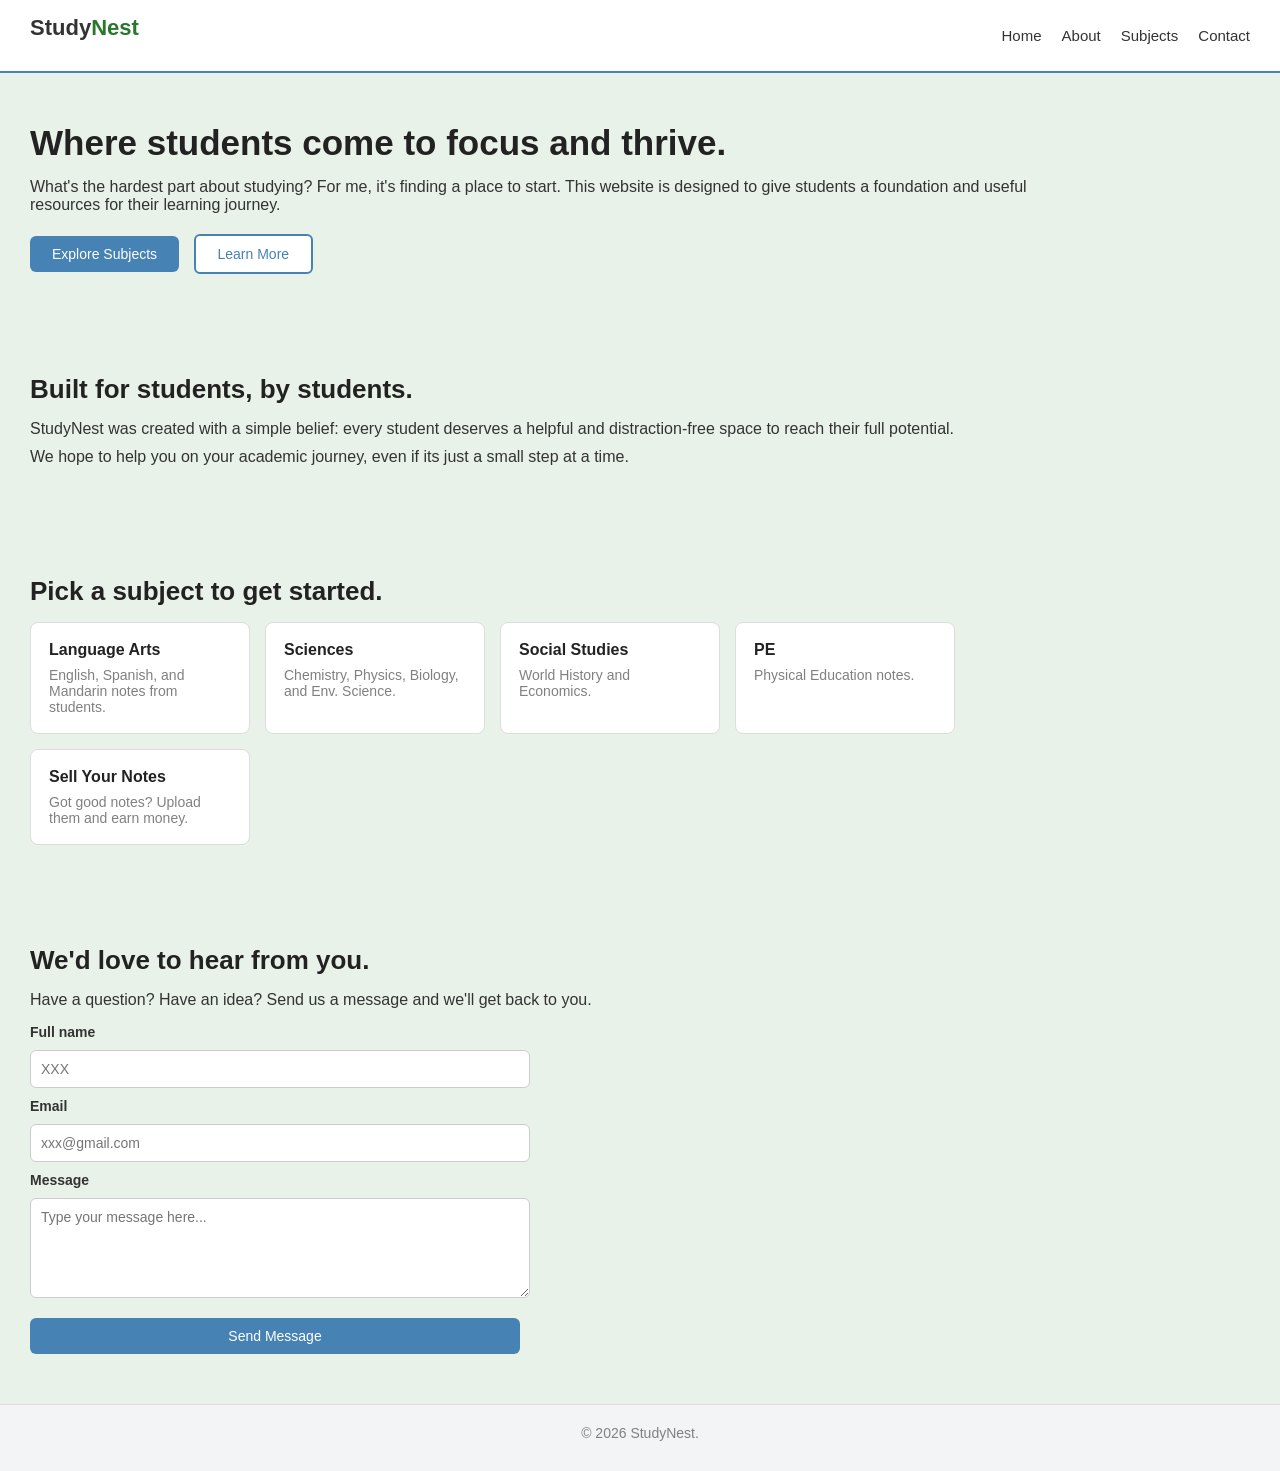
<file: index.html>
<!DOCTYPE html>
<html lang="en">
<head>
  <meta charset="UTF-8" />
  <meta name="viewport" content="width=device-width, initial-scale=1.0"/>
  <title>StudyNest</title>
  <link rel="stylesheet" href="style.css" />
</head>
<body>

  <div class="navbar">
    <h2 class="site-logo">Study<span>Nest</span></h2>
    <div class="nav-links">
      <a href="#home">Home</a>
      <a href="#about">About</a>
      <a href="#subjects">Subjects</a>
      <a href="#contact">Contact</a>
    </div>
  </div>

  <div class="section" id="home">
    <h1>Where students come to focus and thrive.</h1>
    <p>What's the hardest part about studying? For me, it's finding a place to start. This website is designed to give students a foundation and useful resources for their learning journey.</p>
    <a href="#subjects" class="btn">Explore Subjects</a>
    <a href="#about" class="btn btn-outline">Learn More</a>
  </div>

  <div class="section" id="about">
    <h2>Built for students, by students.</h2>
    <p>StudyNest was created with a simple belief: every student deserves a helpful and distraction-free space to reach their full potential.</p>
    <p>We hope to help you on your academic journey, even if its just a small step at a time.</p>
  </div>

  <div class="section" id="subjects">
    <h2>Pick a subject to get started.</h2>
    <div class="cards-row">
      <div class="card" onclick="window.location.href='language-arts.html'">
        <h3>Language Arts</h3>
        <p>English, Spanish, and Mandarin notes from students.</p>
      </div>
      <div class="card" onclick="window.location.href='sciences.html'">
        <h3>Sciences</h3>
        <p>Chemistry, Physics, Biology, and Env. Science.</p>
      </div>
      <div class="card" onclick="window.location.href='social-studies.html'">
        <h3>Social Studies</h3>
        <p>World History and Economics.</p>
      </div>
      <div class="card" onclick="window.location.href='pe.html'">
        <h3>PE</h3>
        <p>Physical Education notes.</p>
      </div>
      <div class="card" onclick="window.location.href='seller.html'">
        <h3>Sell Your Notes</h3>
        <p>Got good notes? Upload them and earn money.</p>
      </div>
    </div>
  </div>

  <div class="section" id="contact">
    <h2>We'd love to hear from you.</h2>
    <p>Have a question? Have an idea? Send us a message and we'll get back to you.</p>
    <div class="form-box">
      <label>Full name</label>
      <input placeholder="XXX" />
      <label>Email</label>
      <input placeholder="xxx@gmail.com" />
      <label>Message</label>
      <textarea placeholder="Type your message here..."></textarea>
      <button class="btn">Send Message</button>
    </div>
  </div>

  <div class="footer">
    <p>&copy; 2026 StudyNest.</p>
  </div>

</body>
</html>
</file>
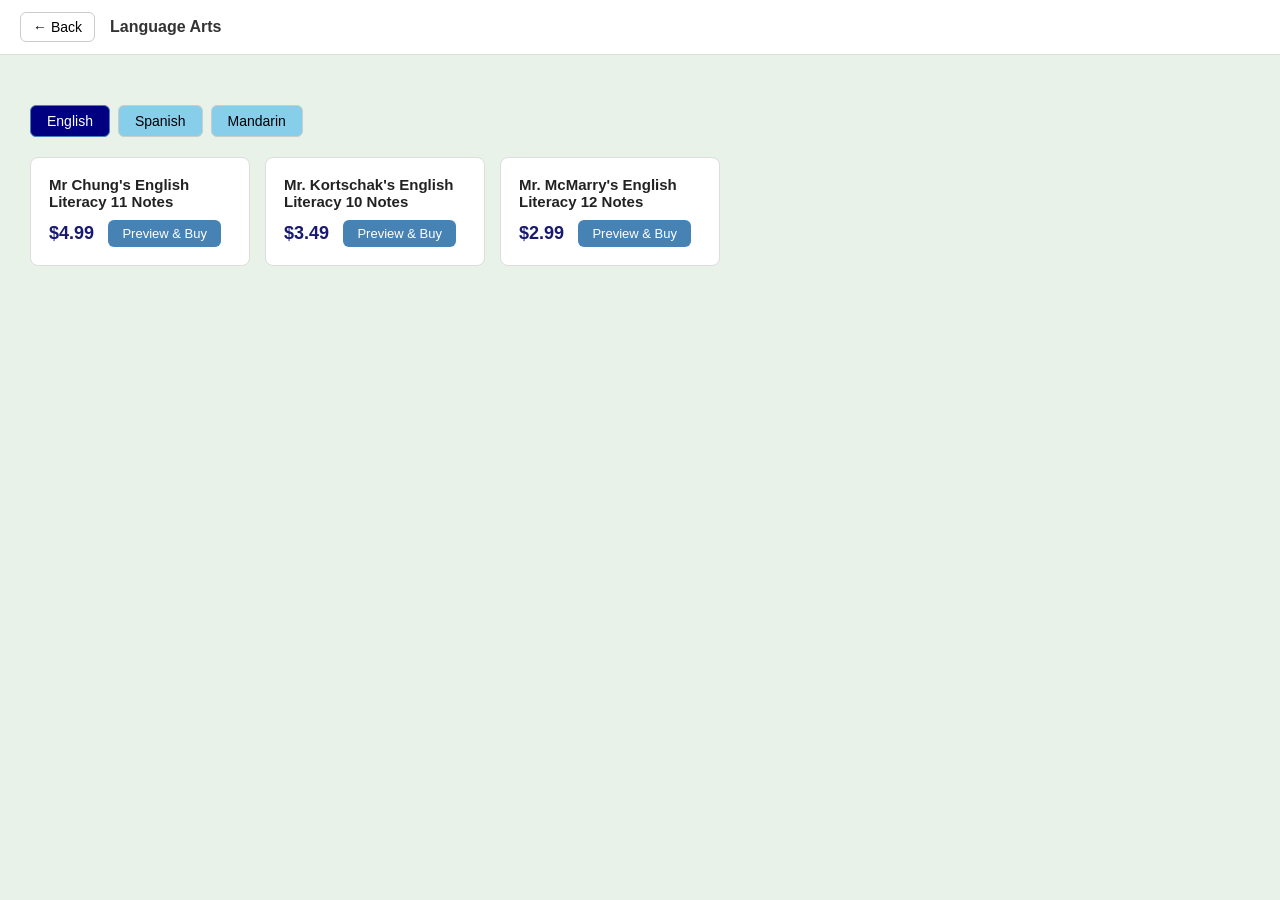
<file: Language-arts.html>
<!DOCTYPE html>
<html lang="en">
<head>
  <meta charset="UTF-8" />
  <meta name="viewport" content="width=device-width, initial-scale=1.0"/>
  <title>StudyNest - Language Arts</title>
  <link rel="stylesheet" href="style.css" />
</head>
<body>
 
  <div class="top-bar">
    <button onclick="window.location.href='index.html'">&larr; Back</button>
    <span>Language Arts</span>
  </div>
 
  <div class="section">
    <div class="tab-row">
      <button class="tab active" onclick="showTab(this, 'la-english')">English</button>
      <button class="tab" onclick="showTab(this, 'la-spanish')">Spanish</button>
      <button class="tab" onclick="showTab(this, 'la-mandarin')">Mandarin</button>
    </div>
 
    <div id="la-english" class="tab-content active">
      <div class="cards-row">
        <div class="card" >
          <h4>Mr Chung&#39;s English Literacy 11 Notes</h4>
          <div class="card-bottom"><span class="price">$4.99</span><button class="btn small-btn">Preview & Buy</button></div>
        </div>
        <div class="card" >
          <h4>Mr. Kortschak&#39;s English Literacy 10 Notes</h4>
          <div class="card-bottom"><span class="price">$3.49</span><button class="btn small-btn">Preview & Buy</button></div>
        </div>
        <div class="card" >
          <h4>Mr. McMarry&#39;s English Literacy 12 Notes</h4>
          <div class="card-bottom"><span class="price">$2.99</span><button class="btn small-btn">Preview & Buy</button></div>
        </div>
      </div>
    </div>
 
    <div id="la-spanish" class="tab-content">
      <div class="cards-row">
        <div class="card" >
          <h4>Ms. S&#39;s Spanish Notes</h4>
          <div class="card-bottom"><span class="price">$3.99</span><button class="btn small-btn">Preview & Buy</button></div>
        </div>
      </div>
    </div>
 
    <div id="la-mandarin" class="tab-content">
      <div class="cards-row">
        <div class="card" >
          <h4>Ms. Chu&#39;s IB 8 and 9 Mandarin Notes</h4>
          <div class="card-bottom"><span class="price">$4.49</span><button class="btn small-btn">Preview & Buy</button></div>
        </div>
      </div>
    </div>
  </div>

  <script>
    function showTab(btn, id) {
      var parent = btn.parentElement.parentElement;
      parent.querySelectorAll('.tab').forEach(function(t) { t.classList.remove('active'); });
      parent.querySelectorAll('.tab-content').forEach(function(c) { c.classList.remove('active'); });
      btn.classList.add('active');
      document.getElementById(id).classList.add('active');
    }
  </script>
 
</body>
</html>
</file>
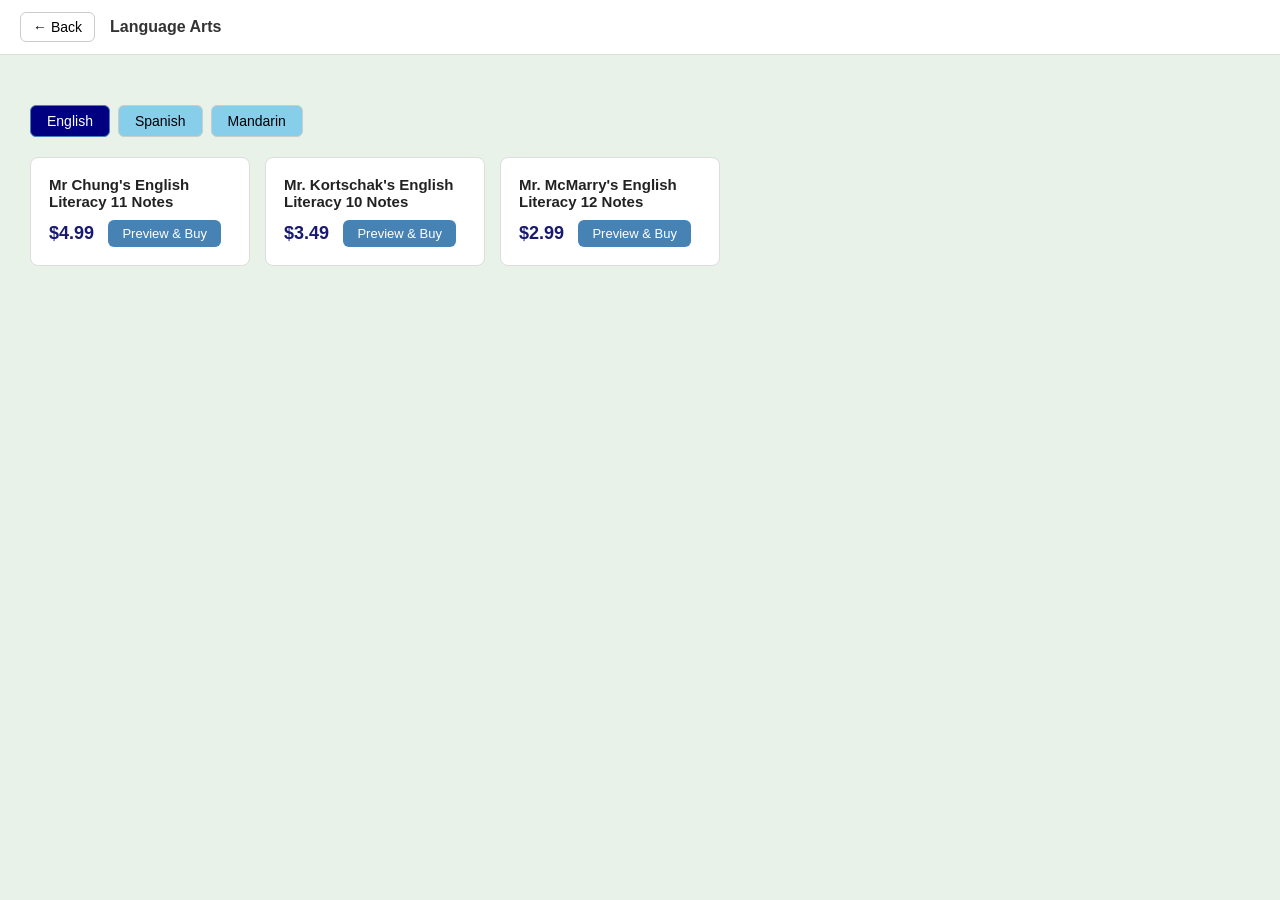
<file: language-arts.html>
<!DOCTYPE html>
<html lang="en">
<head>
  <meta charset="UTF-8" />
  <meta name="viewport" content="width=device-width, initial-scale=1.0"/>
  <title>StudyNest - Language Arts</title>
  <link rel="stylesheet" href="style.css" />
</head>
<body>
 
  <div class="top-bar">
    <button onclick="window.location.href='index.html'">&larr; Back</button>
    <span>Language Arts</span>
  </div>
 
  <div class="section">
    <div class="tab-row">
      <button class="tab active" onclick="showTab(this, 'la-english')">English</button>
      <button class="tab" onclick="showTab(this, 'la-spanish')">Spanish</button>
      <button class="tab" onclick="showTab(this, 'la-mandarin')">Mandarin</button>
    </div>
 
    <div id="la-english" class="tab-content active">
      <div class="cards-row">
        <div class="card" >
          <h4>Mr Chung&#39;s English Literacy 11 Notes</h4>
          <div class="card-bottom"><span class="price">$4.99</span><button class="btn small-btn">Preview & Buy</button></div>
        </div>
        <div class="card" >
          <h4>Mr. Kortschak&#39;s English Literacy 10 Notes</h4>
          <div class="card-bottom"><span class="price">$3.49</span><button class="btn small-btn">Preview & Buy</button></div>
        </div>
        <div class="card" >
          <h4>Mr. McMarry&#39;s English Literacy 12 Notes</h4>
          <div class="card-bottom"><span class="price">$2.99</span><button class="btn small-btn">Preview & Buy</button></div>
        </div>
      </div>
    </div>
 
    <div id="la-spanish" class="tab-content">
      <div class="cards-row">
        <div class="card" >
          <h4>Ms. S&#39;s Spanish Notes</h4>
          <div class="card-bottom"><span class="price">$3.99</span><button class="btn small-btn">Preview & Buy</button></div>
        </div>
      </div>
    </div>
 
    <div id="la-mandarin" class="tab-content">
      <div class="cards-row">
        <div class="card" >
          <h4>Ms. Chu&#39;s IB 8 and 9 Mandarin Notes</h4>
          <div class="card-bottom"><span class="price">$4.49</span><button class="btn small-btn">Preview & Buy</button></div>
        </div>
      </div>
    </div>
  </div>

  <script>
    function showTab(btn, id) {
      var parent = btn.parentElement.parentElement;
      parent.querySelectorAll('.tab').forEach(function(t) { t.classList.remove('active'); });
      parent.querySelectorAll('.tab-content').forEach(function(c) { c.classList.remove('active'); });
      btn.classList.add('active');
      document.getElementById(id).classList.add('active');
    }
  </script>
 
</body>
</html>
</file>
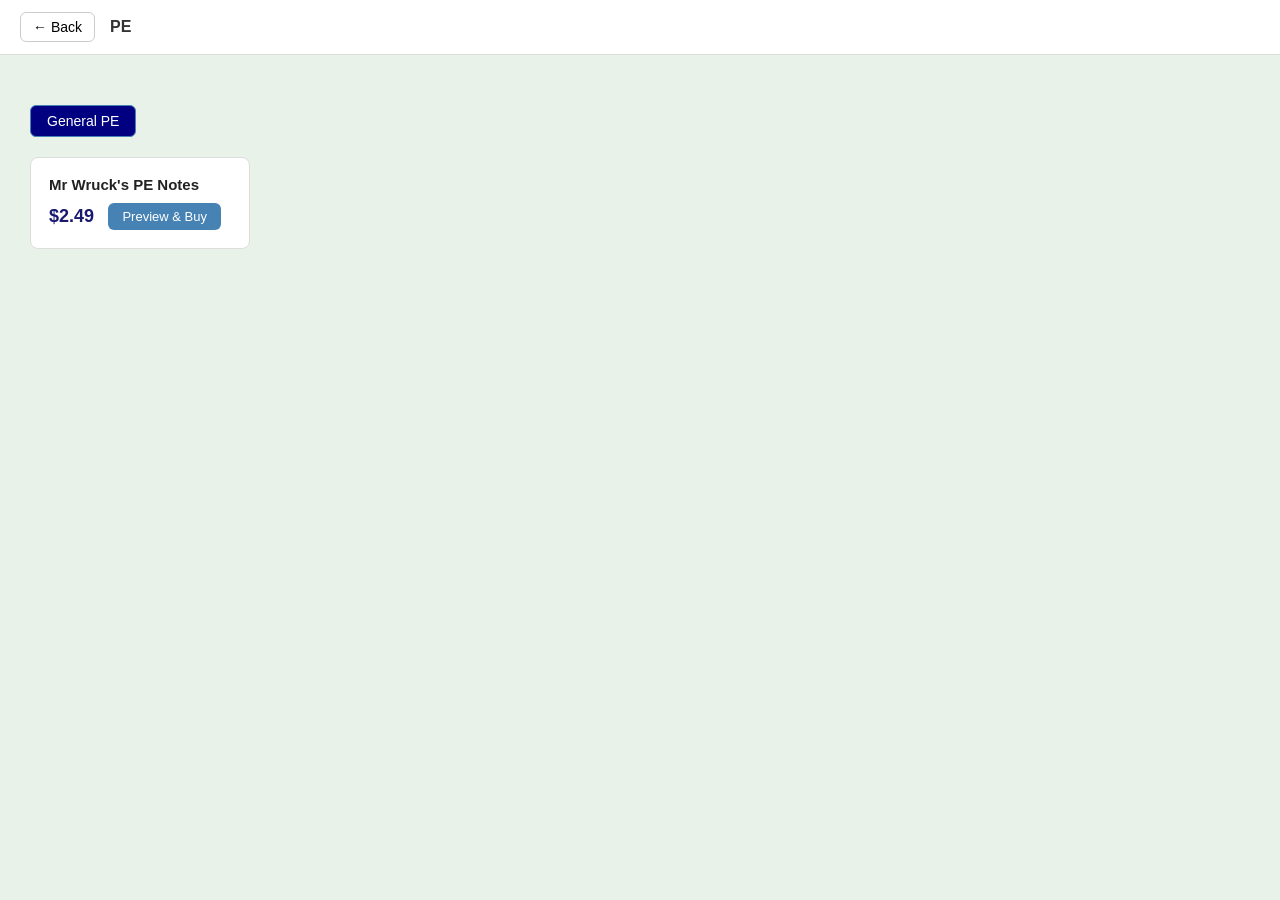
<file: Pe.html>
<!DOCTYPE html>
<html lang="en">
<head>
  <meta charset="UTF-8" />
  <meta name="viewport" content="width=device-width, initial-scale=1.0"/>
  <title>StudyNest - PE</title>
  <link rel="stylesheet" href="style.css" />
</head>
<body>
 
  <div class="top-bar">
    <button onclick="window.location.href='index.html'">&larr; Back</button>
    <span>PE</span>
  </div>
 
  <div class="section">
    <div class="tab-row">
      <button class="tab active" onclick="showTab(this, 'pe-general')">General PE</button>
    </div>
 
    <div id="pe-general" class="tab-content active">
      <div class="cards-row">
        <div class="card">
          <h4>Mr Wruck&#39;s PE Notes</h4>
          <div class="card-bottom"><span class="price">$2.49</span><button class="btn small-btn">Preview & Buy</button></div>
        </div>
      </div>
    </div>
  </div>
 
  <script>
    function showTab(btn, id) {
      var parent = btn.parentElement.parentElement;
      parent.querySelectorAll('.tab').forEach(function(t) { t.classList.remove('active'); });
      parent.querySelectorAll('.tab-content').forEach(function(c) { c.classList.remove('active'); });
      btn.classList.add('active');
      document.getElementById(id).classList.add('active');
    }
  </script>
 
</body>
</html>
</file>
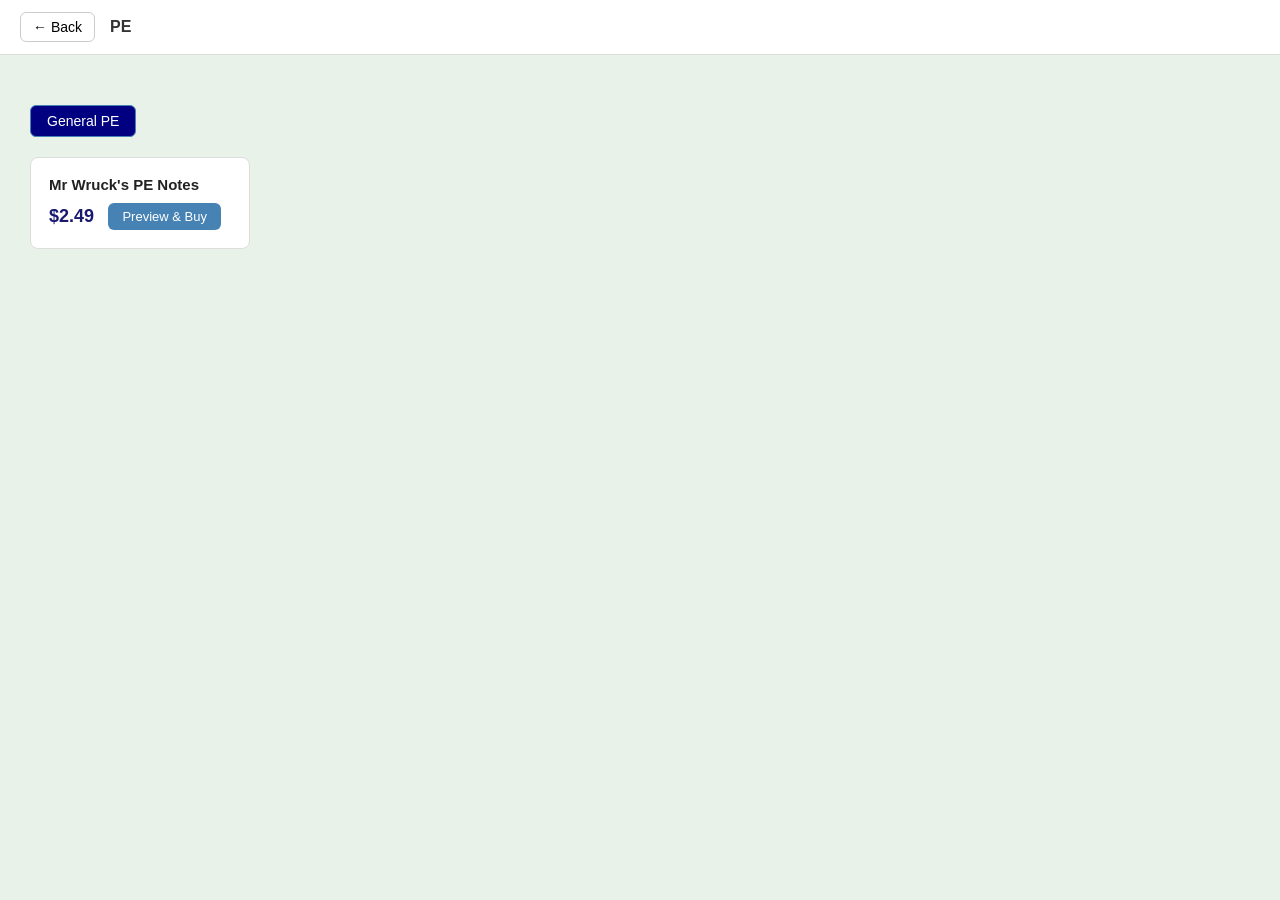
<file: pe.html>
<!DOCTYPE html>
<html lang="en">
<head>
  <meta charset="UTF-8" />
  <meta name="viewport" content="width=device-width, initial-scale=1.0"/>
  <title>StudyNest - PE</title>
  <link rel="stylesheet" href="style.css" />
</head>
<body>
 
  <div class="top-bar">
    <button onclick="window.location.href='index.html'">&larr; Back</button>
    <span>PE</span>
  </div>
 
  <div class="section">
    <div class="tab-row">
      <button class="tab active" onclick="showTab(this, 'pe-general')">General PE</button>
    </div>
 
    <div id="pe-general" class="tab-content active">
      <div class="cards-row">
        <div class="card">
          <h4>Mr Wruck&#39;s PE Notes</h4>
          <div class="card-bottom"><span class="price">$2.49</span><button class="btn small-btn">Preview & Buy</button></div>
        </div>
      </div>
    </div>
  </div>
 
  <script>
    function showTab(btn, id) {
      var parent = btn.parentElement.parentElement;
      parent.querySelectorAll('.tab').forEach(function(t) { t.classList.remove('active'); });
      parent.querySelectorAll('.tab-content').forEach(function(c) { c.classList.remove('active'); });
      btn.classList.add('active');
      document.getElementById(id).classList.add('active');
    }
  </script>
 
</body>
</html>
</file>
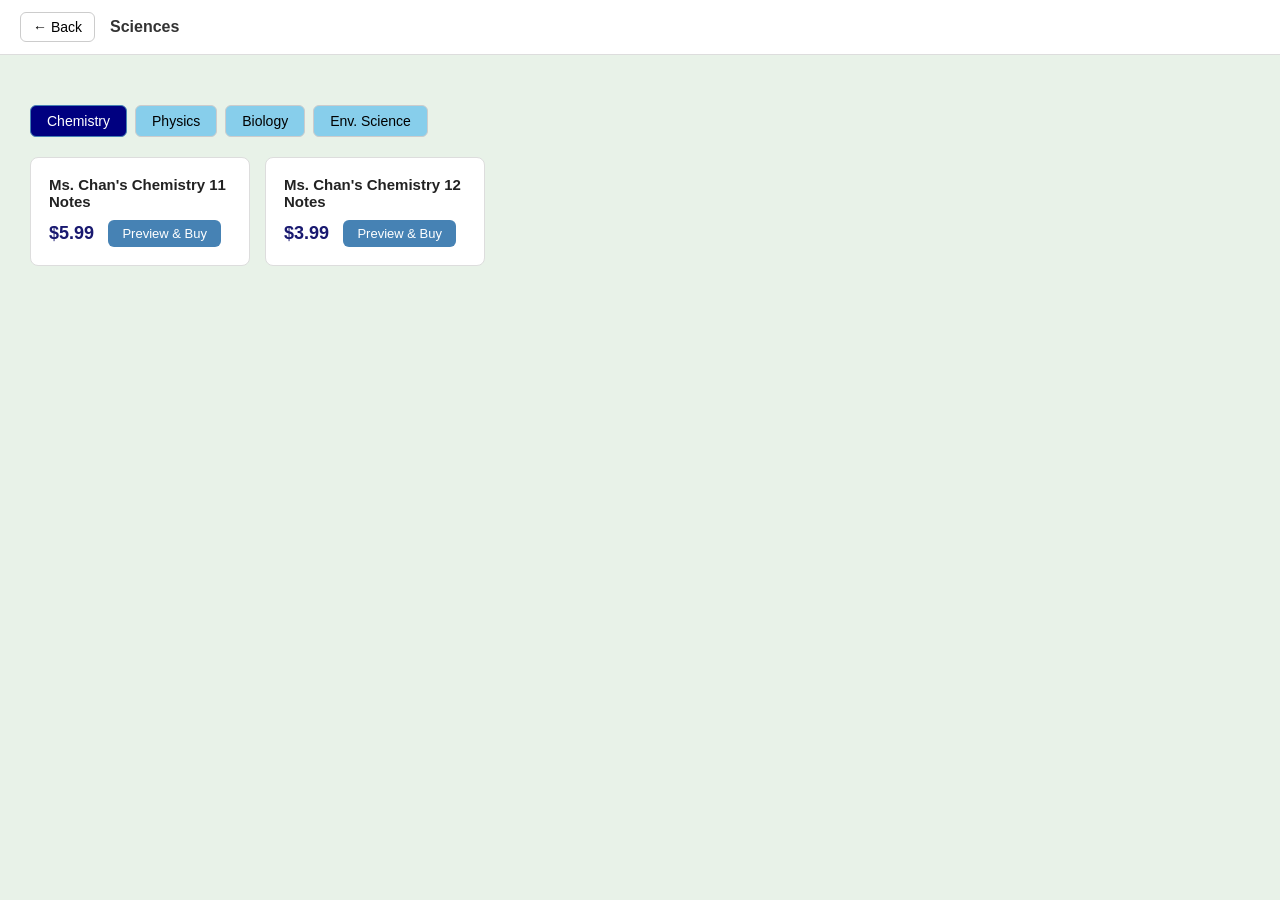
<file: sciences.html>
<!DOCTYPE html>
<html lang="en">
<head>
  <meta charset="UTF-8" />
  <meta name="viewport" content="width=device-width, initial-scale=1.0"/>
  <title>StudyNest - Sciences</title>
  <link rel="stylesheet" href="style.css" />
</head>
<body>
 
  <div class="top-bar">
    <button onclick="window.location.href='index.html'">&larr; Back</button>
    <span>Sciences</span>
  </div>
 
  <div class="section">
    <div class="tab-row">
      <button class="tab active" onclick="showTab(this, 'sci-chem')">Chemistry</button>
      <button class="tab" onclick="showTab(this, 'sci-phys')">Physics</button>
      <button class="tab" onclick="showTab(this, 'sci-bio')">Biology</button>
      <button class="tab" onclick="showTab(this, 'sci-env')">Env. Science</button>
    </div>
 
    <div id="sci-chem" class="tab-content active">
      <div class="cards-row">
        <div class="card">
          <h4>Ms. Chan&#39;s Chemistry 11 Notes</h4>
          <div class="card-bottom"><span class="price">$5.99</span><button class="btn small-btn">Preview & Buy</button></div>
        </div>
        <div class="card">
          <h4>Ms. Chan&#39;s Chemistry 12 Notes</h4>
          <div class="card-bottom"><span class="price">$3.99</span><button class="btn small-btn">Preview & Buy</button></div>
        </div>
      </div>
    </div>
 
    <div id="sci-phys" class="tab-content">
      <div class="cards-row">
        <div class="card">
          <h4>Mr Sheldon&#39;s Physics 12 Notes</h4>
          <div class="card-bottom"><span class="price">$4.49</span><button class="btn small-btn">Preview & Buy</button></div>
        </div>
      </div>
    </div>
 
    <div id="sci-bio" class="tab-content">
      <div class="cards-row">
        <div class="card">
          <h4>Mr Ing&#39;s Biology 11 Notes</h4>
          <div class="card-bottom"><span class="price">$4.99</span><button class="btn small-btn">Preview & Buy</button></div>
        </div>
      </div>
    </div>
 
    <div id="sci-env" class="tab-content">
      <div class="cards-row">
        <div class="card">
          <h4>Mr. Ing&#39;s Environmental Science 12 Notes</h4>
          <div class="card-bottom"><span class="price">$3.49</span><button class="btn small-btn">Preview & Buy</button></div>
        </div>
      </div>
    </div>
  </div>
 
  <script>
    function showTab(btn, id) {
      var parent = btn.parentElement.parentElement;
      parent.querySelectorAll('.tab').forEach(function(t) { t.classList.remove('active'); });
      parent.querySelectorAll('.tab-content').forEach(function(c) { c.classList.remove('active'); });
      btn.classList.add('active');
      document.getElementById(id).classList.add('active');
    }
  </script>
 
</body>
</html>
</file>
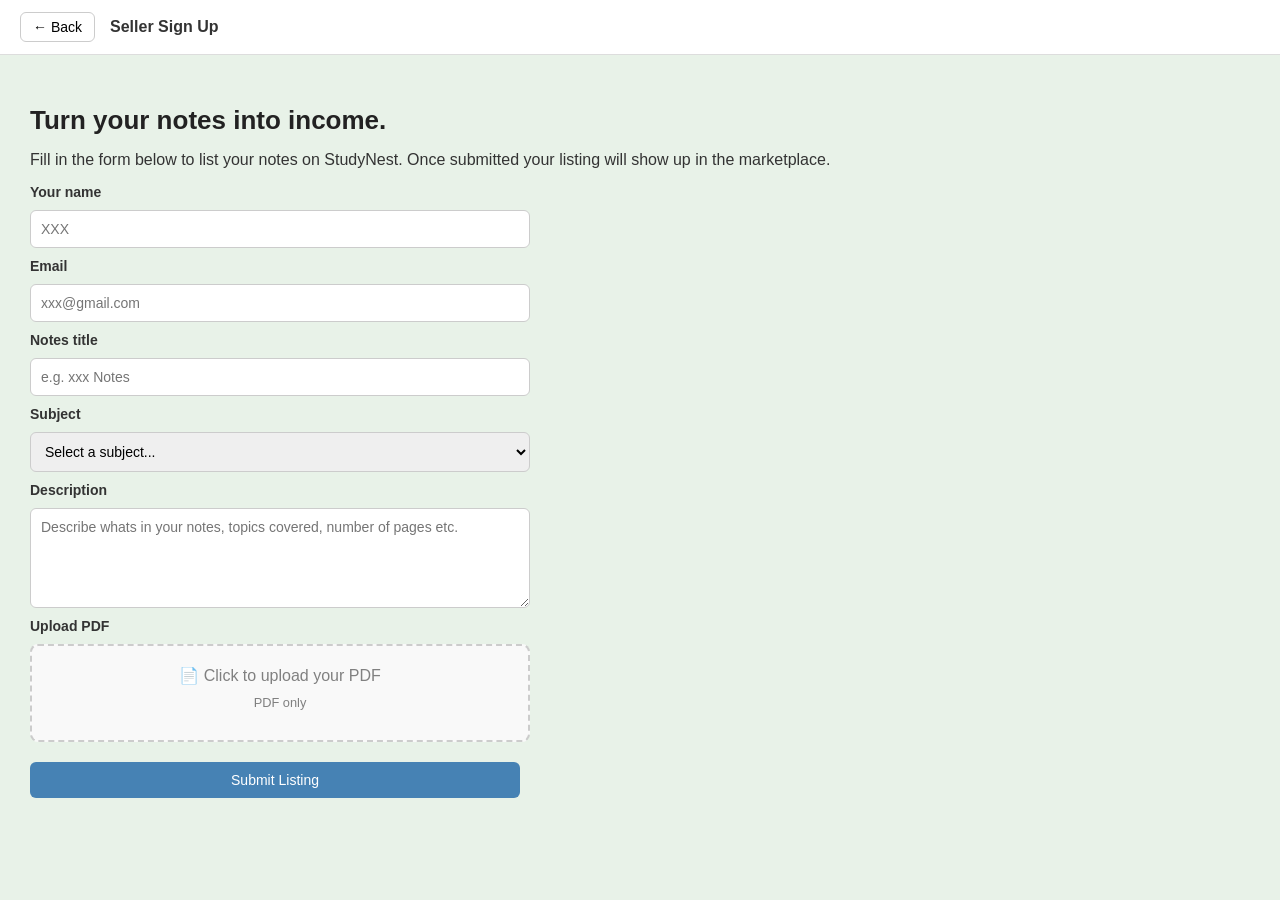
<file: seller.html>
<!DOCTYPE html>
<html lang="en">
<head>
  <meta charset="UTF-8" />
  <meta name="viewport" content="width=device-width, initial-scale=1.0"/>
  <title>StudyNest - Seller Sign Up</title>
  <link rel="stylesheet" href="style.css" />
</head>
<body>
 
  <div class="top-bar">
    <button onclick="window.location.href='index.html'">&larr; Back</button>
    <span>Seller Sign Up</span>
  </div>
 
  <div class="section">
    <h2>Turn your notes into income.</h2>
    <p>Fill in the form below to list your notes on StudyNest. Once submitted your listing will show up in the marketplace.</p>
    <div class="form-box">
      <label>Your name</label>
      <input type="text" placeholder="XXX" />
      <label>Email</label>
      <input type="email" placeholder="xxx@gmail.com" />
      <label>Notes title</label>
      <input type="text" placeholder="e.g. xxx Notes" />
      <label>Subject</label>
      <select>
        <option value="">Select a subject...</option>
        <optgroup label="Language Arts">
          <option>English</option>
          <option>Spanish</option>
          <option>Mandarin</option>
        </optgroup>
        <optgroup label="Sciences">
          <option>Chemistry</option>
          <option>Physics</option>
          <option>Biology</option>
          <option>Environmental Science</option>
        </optgroup>
        <optgroup label="Social Studies">
          <option>World History</option>
          <option>Economics</option>
        </optgroup>
        <optgroup label="PE">
          <option>Physical Education</option>
        </optgroup>
      </select>
      <label>Description</label>
      <textarea placeholder="Describe whats in your notes, topics covered, number of pages etc."></textarea>
      <label>Upload PDF</label>
      <div class="upload-box">
        <p>📄 Click to upload your PDF</p>
        <p style="font-size: 0.8rem; color: gray;">PDF only</p>
      </div>
      <button class="btn">Submit Listing</button>
    </div>
  </div>
 
</body>
</html>
</file>
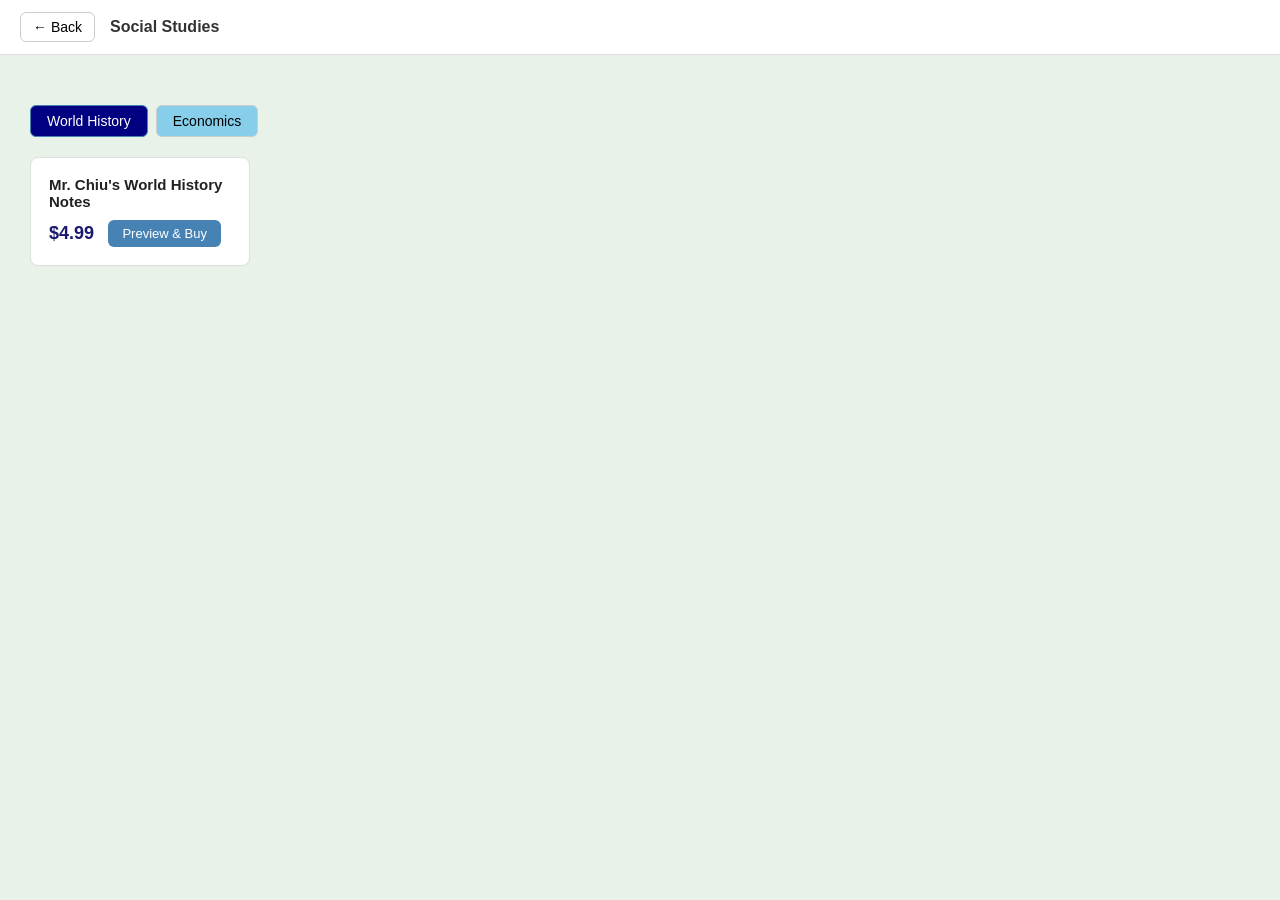
<file: social-studies.html>
<!DOCTYPE html>
<html lang="en">
<head>
  <meta charset="UTF-8" />
  <meta name="viewport" content="width=device-width, initial-scale=1.0"/>
  <title>StudyNest - Social Studies</title>
  <link rel="stylesheet" href="style.css" />
</head>
<body>
 
  <div class="top-bar">
    <button onclick="window.location.href='index.html'">&larr; Back</button>
    <span>Social Studies</span>
  </div>
 
  <div class="section">
    <div class="tab-row">
      <button class="tab active" onclick="showTab(this, 'ss-world')">World History</button>
      <button class="tab" onclick="showTab(this, 'ss-econ')">Economics</button>
    </div>
 
    <div id="ss-world" class="tab-content active">
      <div class="cards-row">
        <div class="card">
          <h4>Mr. Chiu&#39;s World History Notes</h4>
          <div class="card-bottom"><span class="price">$4.99</span><button class="btn small-btn">Preview & Buy</button></div>
        </div>
      </div>
    </div>
 
    <div id="ss-econ" class="tab-content">
      <div class="cards-row">
        <div class="card">
          <h4>Mr Chiu&#39;s AP Micro Economics Notes</h4>
          <div class="card-bottom"><span class="price">$4.49</span><button class="btn small-btn">Preview & Buy</button></div>
        </div>
      </div>
    </div>
  </div>
 
  <script>
    function showTab(btn, id) {
      var parent = btn.parentElement.parentElement;
      parent.querySelectorAll('.tab').forEach(function(t) { t.classList.remove('active'); });
      parent.querySelectorAll('.tab-content').forEach(function(c) { c.classList.remove('active'); });
      btn.classList.add('active');
      document.getElementById(id).classList.add('active');
    }
  </script>
 
</body>
</html>
</file>
<file: style.css>
* {
  margin: 0;
  padding: 0;
  box-sizing: border-box;
}
 
body {
  font-family: Arial, sans-serif;
  background-color: #e8f2e8;
  color: #333;
}
 
/* navbar */
.navbar {
  background-color: white;
  border-bottom: 2px solid #4682b4;
  padding: 15px 30px;
  display: flex;
  justify-content: space-between;
  align-items: center;
  position: sticky;
  top: 0;
}
 
.site-logo {
  font-size: 22px;
  color: #333;
}
 
.site-logo span {
  color: #28772c;
}
 
.nav-links {
  display: flex;
  gap: 20px;
}
 
.nav-links a {
  text-decoration: none;
  color: #333;
  font-size: 15px;
}
 
.nav-links a:hover {
  color: #4682b4;
}
 
/* sections */
.section {
  padding: 50px 30px;
  max-width: 1100px;
}
 
h1 {
  font-size: 35px;
  margin-bottom: 15px;
  color: #222;
}
 
h2 {
  font-size: 26px;
  margin-bottom: 15px;
  color: #222;
}
 
p {
  margin-bottom: 10px;
}
 
/* buttons */
.btn {
  background-color: #4682b4;
  color: white;
  border: none;
  padding: 10px 22px;
  border-radius: 6px;
  font-size: 14px;
  text-decoration: none;
  display: inline-block;
  margin-right: 10px;
  margin-top: 10px;
}
 
.btn:hover {
  background-color: #4169e1;
}
 
.btn-outline {
  background-color: white;
  color: #4682b4;
  border: 2px solid #4682b4;
}
 
.btn-outline:hover {
  background-color: #e0f6ff;
}
 
.small-btn {
  padding: 6px 14px;
  font-size: 13px;
  margin-top: 0;
}
 
.cards-row {
  display: flex;
  gap: 15px;
  flex-wrap: wrap;
  margin-top: 15px;
}
 
.card {
  border: 1px solid #ddd;
  border-radius: 8px;
  padding: 18px;
  width: 220px;
  background: rgb(255, 255, 255);
}
 
.card:hover {
  border-color: #4682b4;
}
 
.card h3 {
  font-size: 16px;
  margin-bottom: 8px;
  color: #222;
}
 
.card h4 {
  font-size: 15px;
  margin-bottom: 8px;
  color: #222;
}
 
.card p {
  font-size: 14px;
  color: gray;
  margin: 0;
}
 
/* forms */
.form-box {
  display: flex;
  flex-direction: column;
  gap: 10px;
  max-width: 500px;
  margin-top: 15px;
}
 
.form-box label {
  font-size: 14px;
  font-weight: bold;
}
 
.form-box input,
.form-box textarea,
.form-box select {
  padding: 10px;
  border: 1px solid #ccc;
  border-radius: 6px;
  font-size: 14px;
  font-family: Arial, sans-serif;
  width: 100%;
}
 
.form-box input:focus,
.form-box textarea:focus,
.form-box select:focus {
  border-color: #4682b4;
  outline: none;
}
 
.form-box textarea {
  min-height: 100px;
  resize: vertical;
}
 
/* upload box */
.upload-box {
  border: 2px dashed #ccc;
  border-radius: 8px;
  padding: 20px;
  text-align: center;
  color: gray;
  background: #f9f9f9;
}
 
.upload-box:hover {
  border-color: #4682b4;
}
 
/* footer */
.footer {
  background-color: #f3f4f6;
  border-top: 1px solid #ddd;
  padding: 20px 30px;
  font-size: 14px;
  color: gray;
  text-align: center;
}
 
/* top bar */
.top-bar {
  background: white;
  border-bottom: 1px solid #ddd;
  padding: 12px 20px;
  display: flex;
  align-items: center;
  gap: 15px;
  top: 0;
}
 
.top-bar button {
  background: none;
  border: 1px solid #ccc;
  border-radius: 6px;
  padding: 6px 12px;
  font-size: 14px;
}
 
.top-bar button:hover {
  border-color: #4682b4;
  color: #4682b4;
}
 
.top-bar span {
  font-weight: 600;
  font-size: 16px;
}
 
.blue {
  color: #add8e6;
}
 
/* tabs */
.tab-row {
  display: flex;
  gap: 8px;
  flex-wrap: wrap;
  margin-bottom: 20px;
}
 
.tab {
  background: rgb(135, 206, 235);
  border: 1px solid #ccc;
  border-radius: 6px;
  padding: 7px 16px;
  font-size: 14px;
  font-family: Arial, sans-serif;
}
 
.tab:hover {
  border-color: #00008b;
}
 
.tab.active {
  background: #000080;
  color: white;
  border-color: #4682b4;
}
 
.tab-content {
  display: none;
}
 
.tab-content.active {
  display: block;
}
 
/* listing card bottom row */
.card-bottom {
  display: flex;
  justify-content: space-between;
  align-items: center;
  margin-top: 10px;
}
 
.price {
  font-size: 18px;
  font-weight: bold;
  color: #191970;
}
 
.close-btn {
  position: absolute;
  top: 12px;
  right: 15px;
  background: none;
  border: none;
  font-size: 16px;
  cursor: pointer;
  color: gray;
  font-family: Arial, sans-serif;
}
</file>
